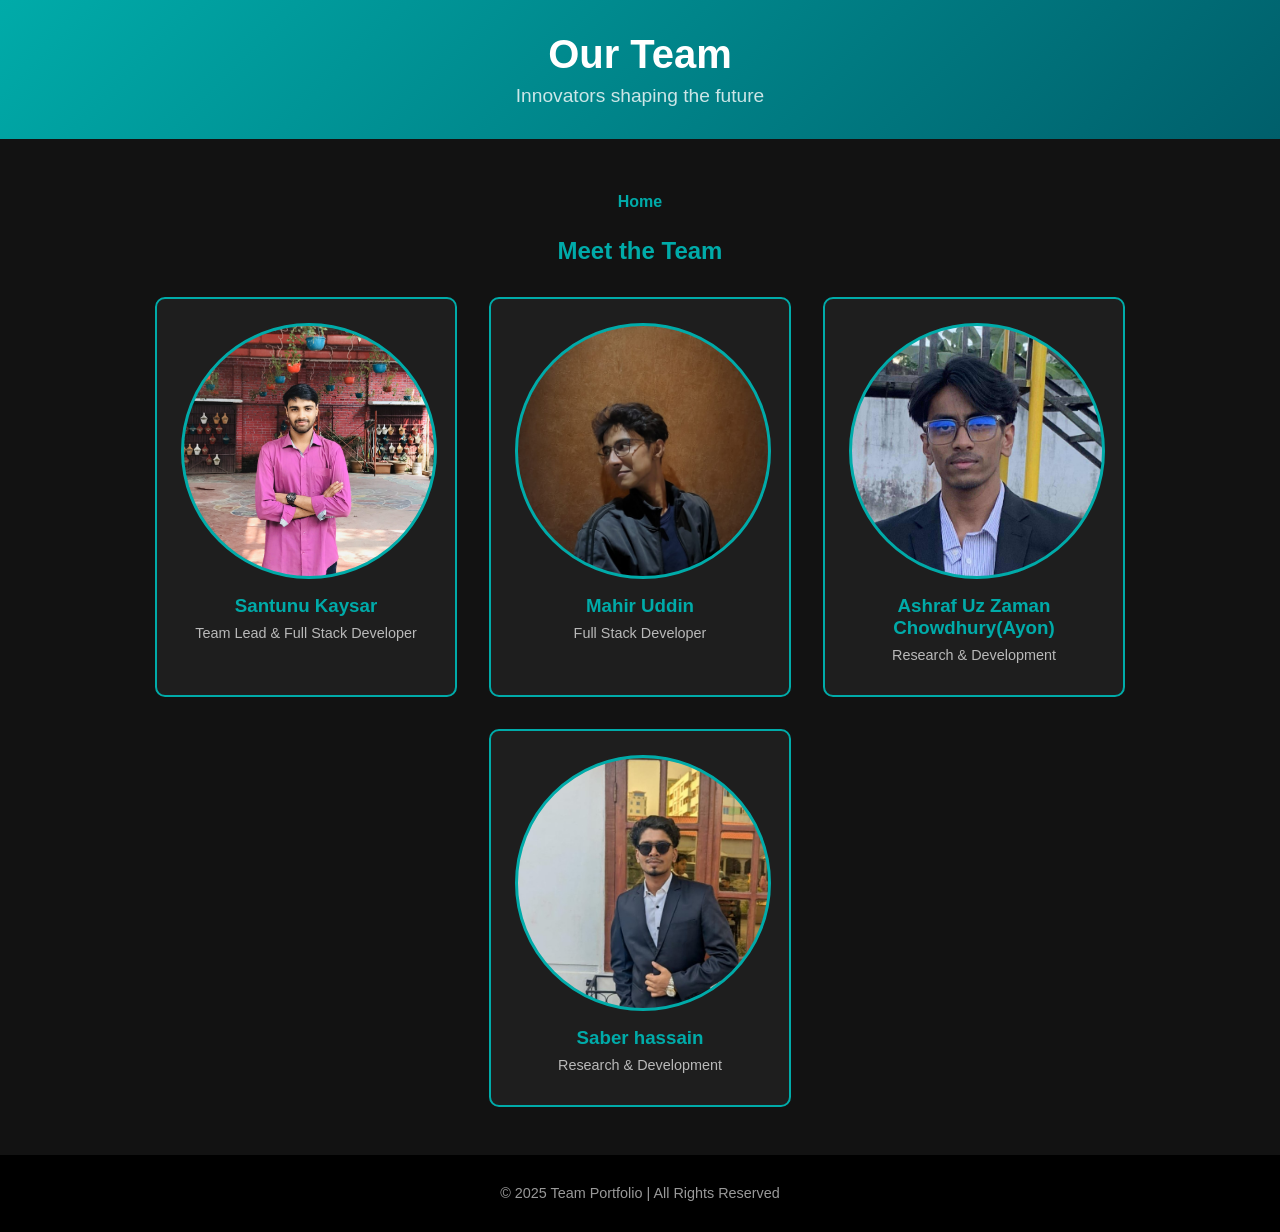
<file: index.html>
<!DOCTYPE html>
<html lang="en">
<head>
    <meta charset="UTF-8">
    <meta name="viewport" content="width=device-width, initial-scale=1.0">
    <title>Team Portfolio</title>
    <link rel="stylesheet" href="styles.css">
</head>
<body>
    <header>
        <div class="container">
            <h1>Our Team</h1>
            <p>Innovators shaping the future</p>
        </div>
    </header>
    <main>
        <section class="team">
        <a href="https://servercodesociety.pythonanywhere.com/home"
            style="
                text-decoration: none;
                color: #00aba9;
                font-weight: 600;
                font-size: 16px;
                padding: 6px 12px;
                border-radius: 6px;
                transition: color 0.3s ease, background-color 0.3s ease;
                display: inline-block;
            "
            onmouseover="this.style.backgroundColor='#00aba91a'; this.style.color='#008f8c';"
            onmouseout="this.style.backgroundColor='transparent'; this.style.color='#00aba9';">
            Home
        </a>
            <h2>Meet the Team</h2>
            <div class="profiles">
                <div class="profile-card">
                    <div class="avatar" style="background-image: url('em_image/santunu.jpg');"></div>
                    <h3>Santunu Kaysar</h3>
                    <p>Team Lead & Full Stack Developer</p>
                </div>
                <div class="profile-card">
                    <div class="avatar" style="background-image: url('em_image/mahir.jpeg');"></div>
                    <h3>Mahir Uddin</h3>
                    <p>Full Stack Developer</p>
                </div>
                <div class="profile-card">
                    <div class="avatar" style="background-image: url('em_image/ayon.jpeg');"></div>
                    <h3>Ashraf Uz Zaman Chowdhury(Ayon) </h3>
                    <p>Research & Development</p>
                </div>
                <div class="profile-card">
                    <div class="avatar" style="background-image: url('em_image/saber.jpeg');"></div>
                    <h3>Saber hassain</h3>
                    <p>Research & Development</p>
                </div>
            </div>
        </section>
    </main>
    <footer>
        <p>© 2025 Team Portfolio | All Rights Reserved</p>
    </footer>
    <script src="script.js"></script>
</body>
</html>
</file>
<file: styles.css>
/* Global Styles */
body {
    margin: 0;
    font-family: 'Arial', sans-serif;
    background-color: #121212;
    color: #e0e0e0;
}

header {
    background: linear-gradient(135deg, #00aba9, #005f6b);
    text-align: center;
    padding: 2rem;
    color: white;
}

header h1 {
    font-size: 2.5rem;
    margin: 0;
}

header p {
    margin: 0.5rem 0 0;
    font-size: 1.2rem;
    opacity: 0.8;
}

/* Team Section */
.team {
    padding: 3rem 1rem;
    text-align: center;
}

.team h2 {
    color: #00aba9;
    margin-bottom: 2rem;
}

.profiles {
    display: flex;
    flex-wrap: wrap;
    justify-content: center;
    gap: 2rem;
}

.profile-card {
    background: #1e1e1e;
    border: 2px solid #00aba9;
    border-radius: 10px;
    width: 250px;
    padding: 1.5rem;
    text-align: center;
    transition: transform 0.3s, box-shadow 0.3s;
}

.profile-card:hover {
    transform: scale(1.05);
    box-shadow: 0 0 15px #00aba9;
}

.avatar {
    width: 250px;
    height: 250px;
    background-size: cover;
    background-position: center;
    border-radius: 50%;
    margin: 0 auto 1rem;
    border: 3px solid #00aba9;
}

.profile-card h3 {
    margin: 0.5rem 0;
    color: #00aba9;
}

.profile-card p {
    font-size: 0.9rem;
    opacity: 0.8;
    margin: 0.5rem 0;
}

/* Footer */
footer {
    text-align: center;
    padding: 1rem;
    background: #000;
    color: #999;
    font-size: 0.9rem;
}
</file>
